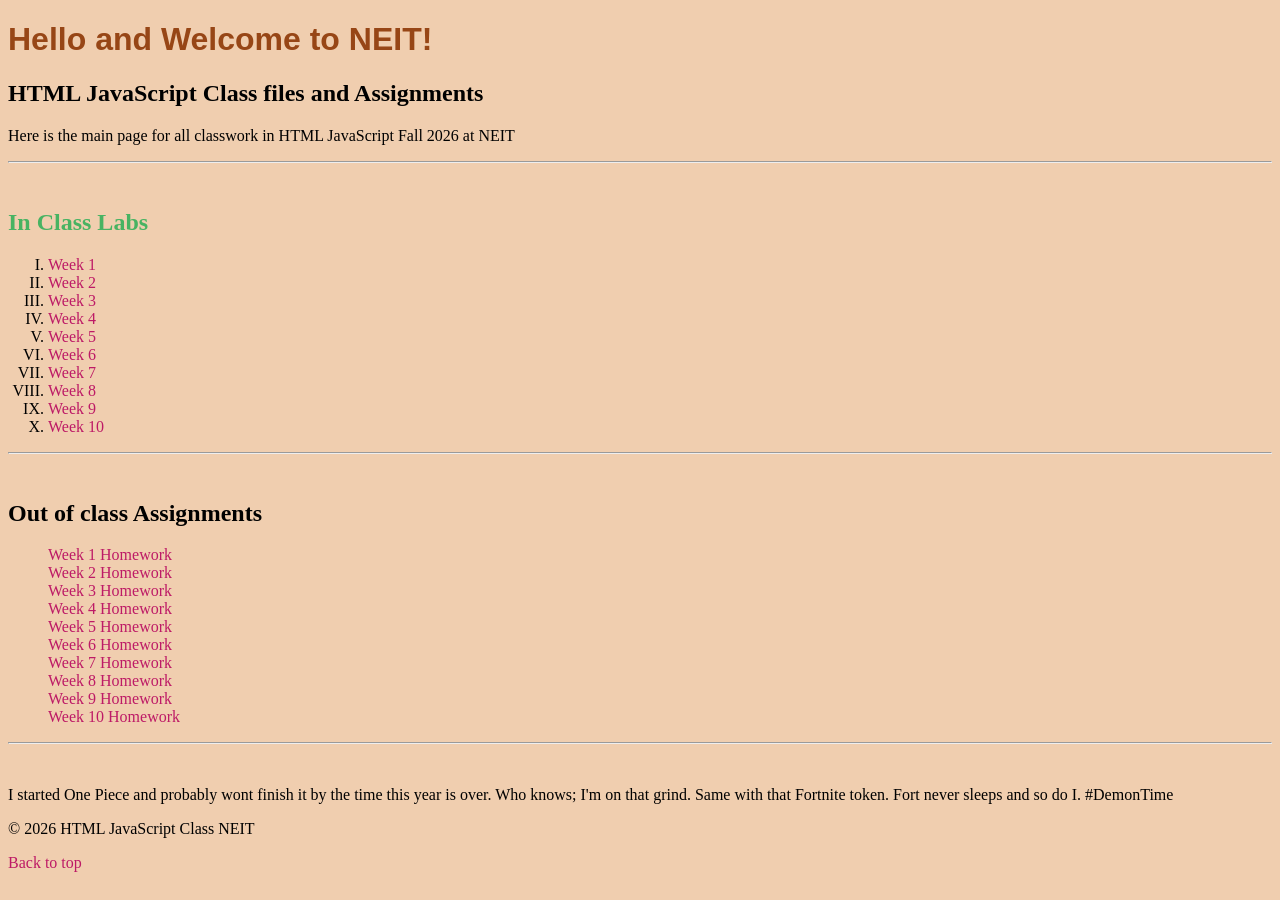
<file: index.html>
<!DOCTYPE html>
<html lang="en">
    <head>
        <title>HTML JavaScript Main Page</title>
        <meta charset="utf-8">
        <meta name="viewport" content="width=device-width, initial-scale=1.0">
        <style>
            body{
                background-color: rgb(240, 206, 175);
            }
            a:link{
                text-decoration: none;
                color: rgb(189, 26, 102);
            }
            a:visited{
                color: rgb(35, 8, 110);
            }
            a:hover{
                color: white;
                text-decoration: underline;
            }
            #header2{
                color:rgb(72, 179, 98);
            }
            
        </style>
    </head>
    <body id="#top">
        <h1 style="font-family: Arial, Helvetica, sans-serif; color: rgb(151, 70, 22);">Hello and Welcome to NEIT!</h1>
        <h2 >HTML JavaScript Class files and Assignments</h2>
        <p>Here is the main page for all classwork in HTML JavaScript Fall 2026 at NEIT</p>
        <hr>
        <br>
        <h2 id="header2">In Class Labs</h2>
        <ol style="list-style-type: upper-roman;">
            <li><a href="Week1/week1.html">Week 1</a></li>
            <li><a href="Week2/week2.html">Week 2</a></li>
            <li><a href="Week3/week3.html">Week 3</a></li>
            <li><a href="Week4/index.html">Week 4</a></li>
            <li><a href="#">Week 5</a></li>
            <li><a href="Week6/index.html">Week 6</a></li>
            <li><a href="#">Week 7</a></li>
            <li><a href="#">Week 8</a></li>
            <li><a href="#">Week 9</a></li>
            <li><a href="#">Week 10</a></li>
        </ol>
        <hr>
        <br>
        <h2 id="Assignments">Out of class Assignments</h2>
        <ul style="list-style-type: none;">
            <li ><a href="#">Week 1 Homework</a></li>
            <li><a href="Week2/assignment/index.html">Week 2 Homework</a></li>
            <li><a href="Week3/Shapes_Assignment/d1_assignment/index.html">Week 3 Homework</a></li>
            <li><a href="Week4/w4_pickup/index.html">Week 4 Homework</a></li>
            <li><a href="#">Week 5 Homework</a></li>
            <li><a href="#">Week 6 Homework</a></li>
            <li><a href="#">Week 7 Homework</a></li>
            <li><a href="#">Week 8 Homework</a></li>
            <li><a href="#">Week 9 Homework</a></li>
            <li><a href="#">Week 10 Homework</a></li>
        </ul>
        <hr>
        <br>
        <p>I started One Piece and probably wont finish it by the time this year is over. Who knows; I'm on that grind. Same with that Fortnite token. Fort never sleeps and so do I. #DemonTime</p>
        <p>&copy; 2026 HTML JavaScript Class NEIT</p>
        <a href="#top">Back to top</a>
        <script>
            var name = "Samantha";
            var num = 10 + 10;
            console.log(num)
            alert(name + " Welcome to the page!!");
        </script>
    </body>
</html>
</file>
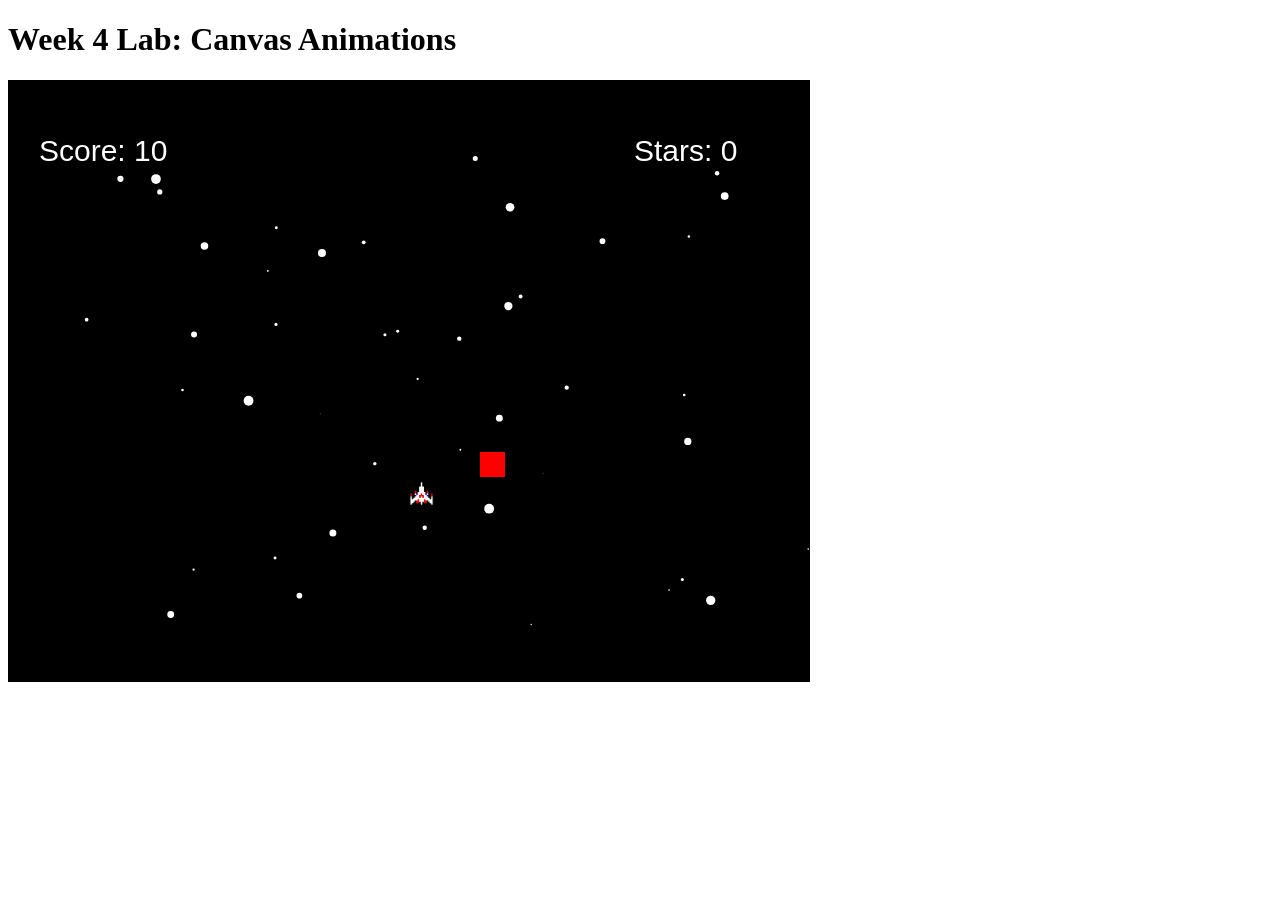
<file: Week4/index.html>
<!DOCTYPE html>
<html lang="en">
    <head>
        <title>Week 4 Lab | Canvas Animation and Interaction</title>
        <meta character set="UTF-8">
        <meta name="viewport" content="width=device-width, initial-scale=1.0">
    </head>
    <body>
        <h1>Week 4 Lab: Canvas Animations</h1>
        <canvas id="canvas" width="800" height="600" style="border: 1px solid black;"></canvas>
        <img src="images/ship.png" alt="ship" id="ship" style="display: none;">
        <script src="scripts/script.js"></script>
        <audio src="audio/button-4.mp3"></audio>
    </body>
</html>
</file>
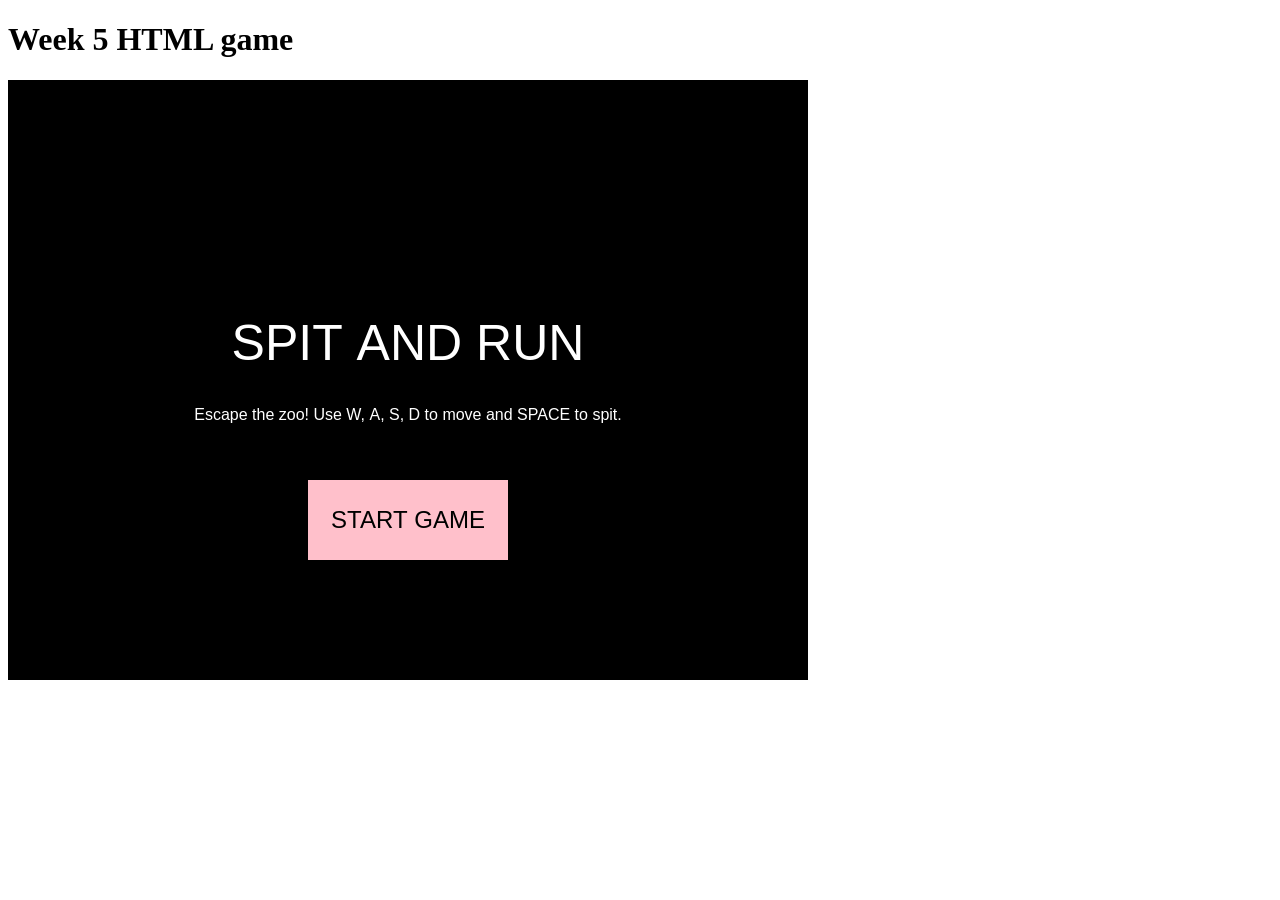
<file: Week5/index.html>
<!DOCTYPE html>
<html lang="en">
    <head>
        <title>Spit and Run</title>
        <meta characterset="UTF-8">
        <meta name="viewport" content="width=device-width, initial-scale=1.0">
    </head>
    <body>
        <h1>Week 5 HTML game</h1>
        <canvas id="canvas" width="800" height="600"></canvas>
        <img src="images/alpaca.png" alt="alpaca image" style="display: none;" id="alpaca">
        <img src="images/person.png" alt="dude image" style="display: none;" id="dudes">
        <img src="images/zookeeper.png" alt="zooKeeper image" style="display: none;" id="keeper">
        <script src="js/game.js"></script>
        <audio src="audio/velcro-strap-2.mp3"></audio>
        <audio src="audio/man-scream-01.mp3"></audio>
        <audio src="audio/man-scream-02(1).mp3"></audio>
    </body>
</html>
</file>
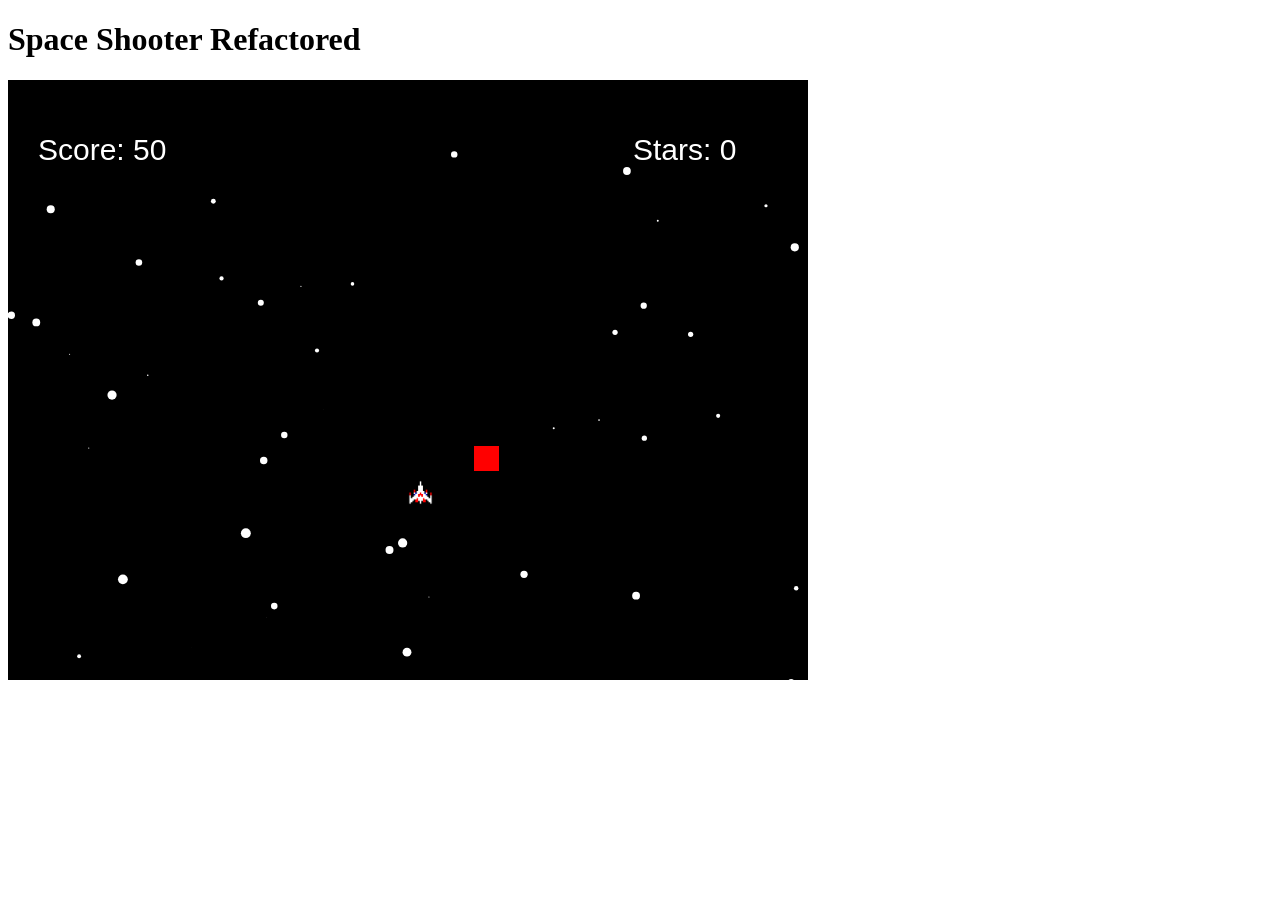
<file: Week6/index.html>
<!DOCTYPE html>
<html lang="en">
    <head>
        <title>Week 6 Refactor the Game</title>
        <meta characterset="UTF-8">
        <meta name="viewport" content="width=device-width, initial-scale=1.0">
    </head>
    <body>
        <h1>Space Shooter Refactored</h1>
        <canvas id="canvas" width="800" height="600"></canvas>
        <img src="images/ship.png" alt="ship image" style="display: none;" id="ship">
        <script src="scripts/script.js"></script>
        <audio src="audio/button-4.mp3"></audio>
    </body>
</html>
</file>
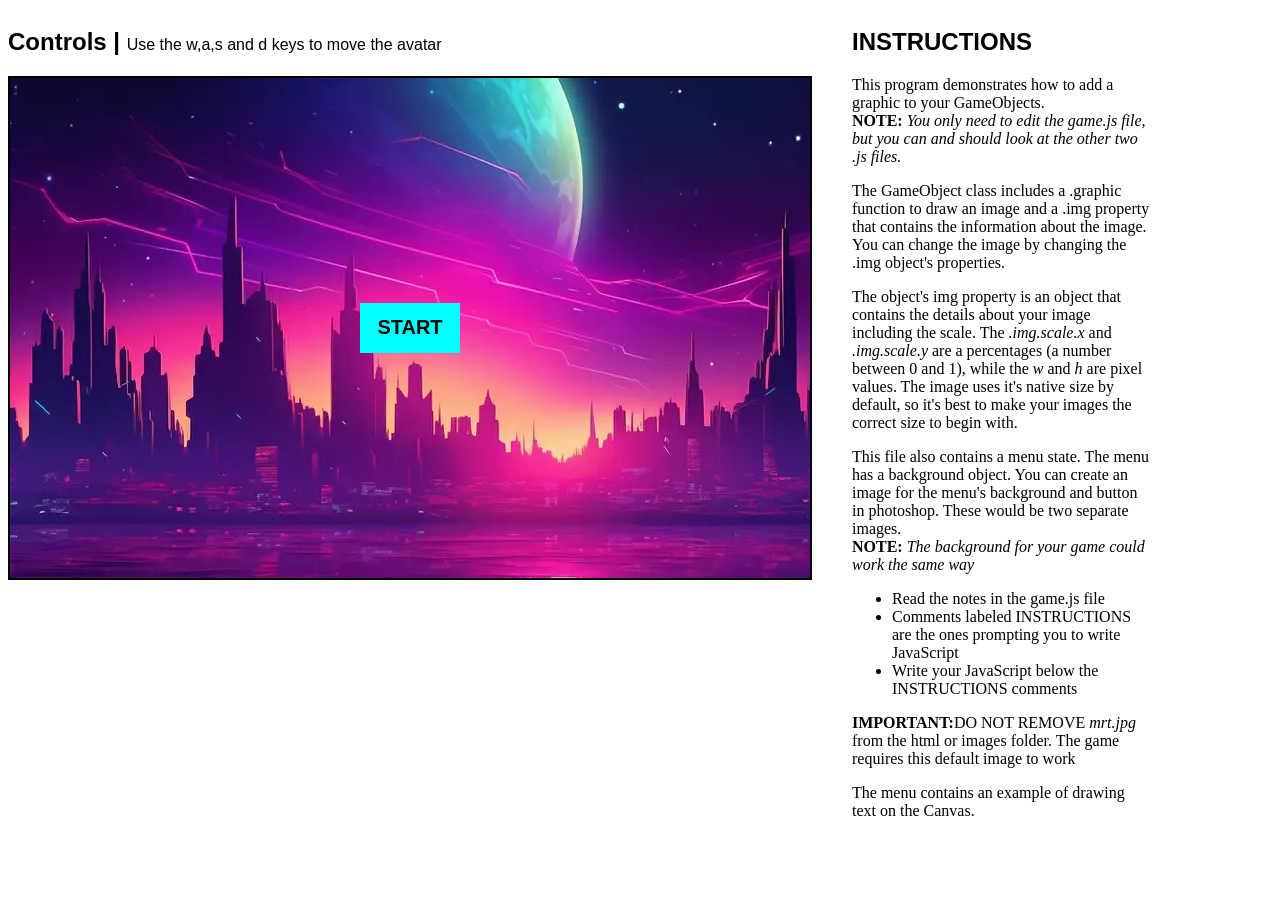
<file: Week7/index.html>
<!DOCTYPE html>
<html lang="en">
<head>
    <meta charset="UTF-8">
    <meta http-equiv="X-UA-Compatible" content="IE=edge">
    <meta name="viewport" content="width=device-width, initial-scale=1.0">
    <link rel="stylesheet" href="css/style.css">
    <title>Week 7 Images</title>
   
</head>
<body>
    <div>
        <h2>Controls | <span>Use the w,a,s and d keys to move the avatar</span></h2>
        <canvas width="800" height="500"></canvas>
    </div>
   
    <div id="instructions">
        <h2>INSTRUCTIONS</h2>
        <p>
            This program demonstrates how to add a graphic to your GameObjects.<br>
            <b>NOTE:</b> <i>You only need to edit the game.js file, but you can and should look at the other two .js files.</i>
        </p>
        <p>
           The GameObject class includes a .graphic function to draw an image and a .img property that contains the information about the image. You can change the image by changing the .img object's properties.
        </p>
        <p>
            The object's img property is an object that contains the details about your image including the scale. The <i>.img.scale.x</i> and <i>.img.scale.y</i> are a percentages (a number between 0 and 1), while the <i>w</i> and <i>h</i> are pixel values. The image uses it's native size by default, so it's best to make your images the correct size to begin with.
        </p>
        <p>
           This file also contains a menu state. The menu has a background object. You can create an image for the menu's background and button in photoshop. These would be two separate images.<br>
           <b>NOTE:</b> <i>The background for your game could work the same way</i>
        </p>
        <p>
            <ul>
                <li>Read the notes in the game.js file</li>
                <li>Comments labeled INSTRUCTIONS are the ones prompting you to write JavaScript</li>
                <li>Write your JavaScript below the INSTRUCTIONS comments</li>
            </ul>
        </p>
        <p>
            <b>IMPORTANT:</b>DO NOT REMOVE <i>mrt.jpg</i> from the html or images folder. The game requires this default image to work
        </p>
        <p>
            The menu contains an example of drawing text on the Canvas.
        </p>
    </div>
    <div class="hidden">
        <!--IMPORTANT: DO NOT REMOVE mrt.jpg. The game requires this default image to work-->
        <img src="images/mrt.jpg" alt="Mr T" id="default">
        <img src="images/menu_bg.webp" alt="menu background" id="menu-bg">
        
    </div>
    <!--controls.js contains the keyboard events and variables for movement-->
    <script src="js/controls.js"></script>
    <!--GameObject.js contains the game object class we will use or all objects in the game-->
    <script src="js/GameObject.js"></script>
    <!--game.js is the game-->
    <script src="js/game.js"></script>
</body>
</html>
</file>
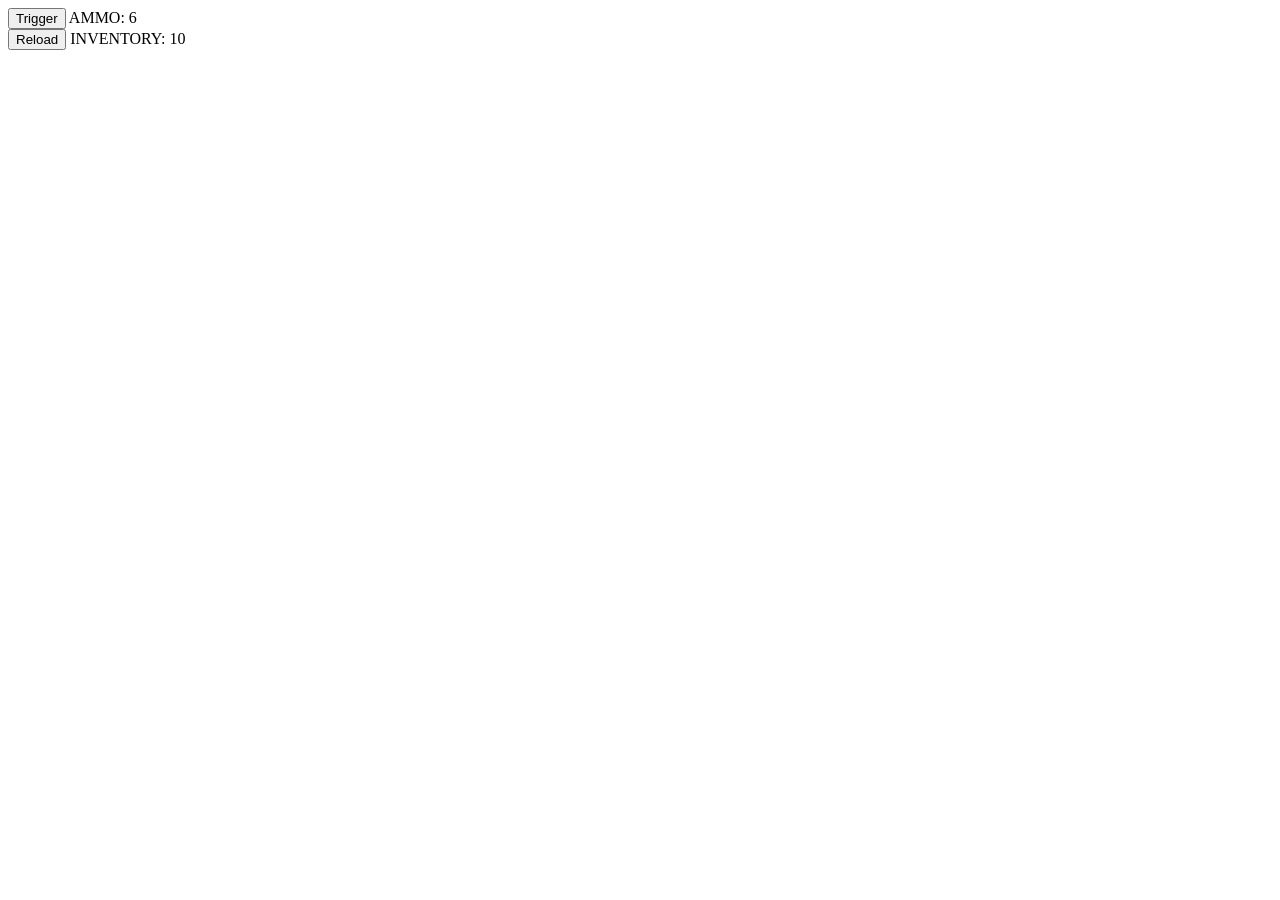
<file: Week2/assignment/index.html>
<!DOCTYPE html>
<html lang="en">
<head>
    <meta charset="UTF-8">
    <meta http-equiv="X-UA-Compatible" content="IE=edge">
    <meta name="viewport" content="width=device-width, initial-scale=1.0">
    <title>Week 2 Gun Program</title>
    <!--PUT YOUR NAME IN THE META TAG FOR AUTHOR-->
    <meta name="author" content="Samantha Almeida">
    <!--xxxxxxxxxxxxxxxxxxxxxxxxxxxxxxxxxxxxxxxx-->
    <meta name="description" content="Small programming assignment using events, variables, functions and conditional logic">
</head>
<body>
    <!--Main content of the site-->
    <div>
        <!--Control and output for the "shoot" functionality-->
        <div>
            <button id="trigger-button">Trigger</button>
            <span id="trigger-display"></span>
        </div>
        <!--Control and output for the "reload" functionality-->
        <div>
            <button id="reload-button">Reload</button>
            <span id="reload-display"></span>
        </div>
    </div>
    <script>
        /*-----------------------------------
        Project Description: 
        In this assignment you will write the code to make the following happen:
        1. Make the reload button clickable
        2. When it is clicked your inventory will lose ammo
        3. When it is clicked your gun will gain ammo
        4. The inventory should never drop below 0
        5. CHALLENGE: Can you make the correct number of ammo move from the inventory to the gun? For example if the ammo is at 4 and the max is 6 can you make only 2 subtract from inventory and add to ammo?
        6. Display the resulting numbers in the span tags.
        ------------------------------------*/

        //stores the <button> and <span> elements in variables by selecting the the elements by their id attribute. The # is used when referencing an element's id
        var triggerButton = document.querySelector(`#trigger-button`)
        var triggerDisplay = document.querySelector(`#trigger-display`)
        var reloadButton = document.querySelector(`#reload-button`)
        var reloadDisplay = document.querySelector(`#reload-display`)

        //Variables used to set up the gun and inventory values
        //Maximum amount of ammo the weapon can hold
        var max = 6
        //Amount of ammo currently loaded into the weapon
        var currentAmmo = max
        //Amount of ammo in the character's inventory
        var inventory = 10

        //Changes the words between <span> and </span> for each span element
        triggerDisplay.innerHTML = `AMMO: ${currentAmmo}`
        reloadDisplay.innerHTML = `INVENTORY: ${inventory}`

        /*
        Adds functionality to the button so that when it is clicked it will execute the shoot function
        */
        triggerButton.addEventListener(`click`, shoot)

        /*
        When the shoot function is executed by a user/player clicking the trigger button:
         1. currentAmmo is subtracted by one
         2. if currentAmmo is less than zero, it is set back to zero
         3. The triggerDisplay text is updated to show the latest value for currentAmmo
         NOTE: the "event" placeholder variable in the parenthesis needs to be there for a function to work when it is executed by a  click or any other type of event listener.
        */
        function shoot(event)
        {
            currentAmmo--
            if(currentAmmo<0)
            {
                currentAmmo = 0;
            }
            triggerDisplay.innerHTML = `AMMO: ${currentAmmo}`
        }

        /*------------------INSTRUCTIONS------------------
        Using the code above as a guide, try to make the reload button work below this comment.
        1. Add an event listener to it that calls a function when clicked
        2. Within the function do the following
            a. Subtract ammo from the inventory
            b. Add ammo to the currentAmmo
            d. Stop inventory from going into the negative numbers
            c. Display the result on in the reloadDisplay by changing it's innerHTML
            d. EXTRA CHALLENGE: Figure out how much ammo to load. This will require some math based on how much ammo has been expended and the maximum amount ammo the weapon can hold
        --------------------------------------------------*/
        reloadButton.addEventListener(`click`, reload)
        function reload(event){
            if(currentAmmo!=max){
                inventory--
            }
            currentAmmo++
            if(currentAmmo>6){
                currentAmmo = 6;
            }
            if(inventory<0){
                inventory = 0;
            }
            triggerDisplay.innerHTML = `AMMO: ${currentAmmo}`
            reloadDisplay.innerHTML = `INVENTORY: ${inventory}`
        }
        
    </script>
</body>
</html>
</file>
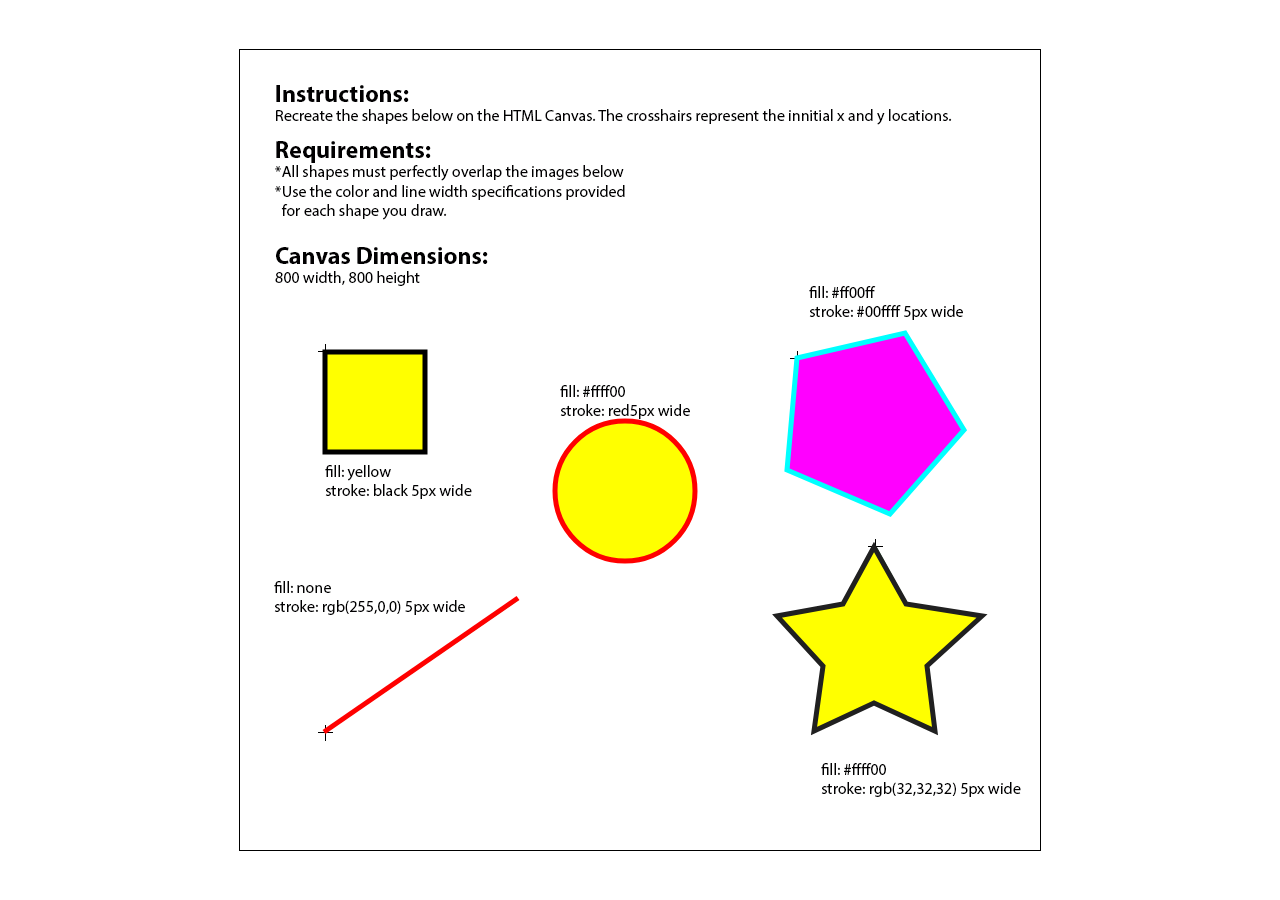
<file: Week3/Shapes_Assignment/d1_assignment/index.html>
<!DOCTYPE html>
<html lang="en">
<head>
    <meta charset="UTF-8">
    <meta name="viewport" content="width=device-width, initial-scale=1.0">
    <title>Week 7 Assignment 1 | Drawing Shapes</title>
    <link rel="stylesheet" href="style.css">
</head>
<body>
    <canvas id="canvas" width="800" height="800" style="border: 1px solid black;"></canvas>

    <script src="script.js"></script>
</body>
</html>
</file>
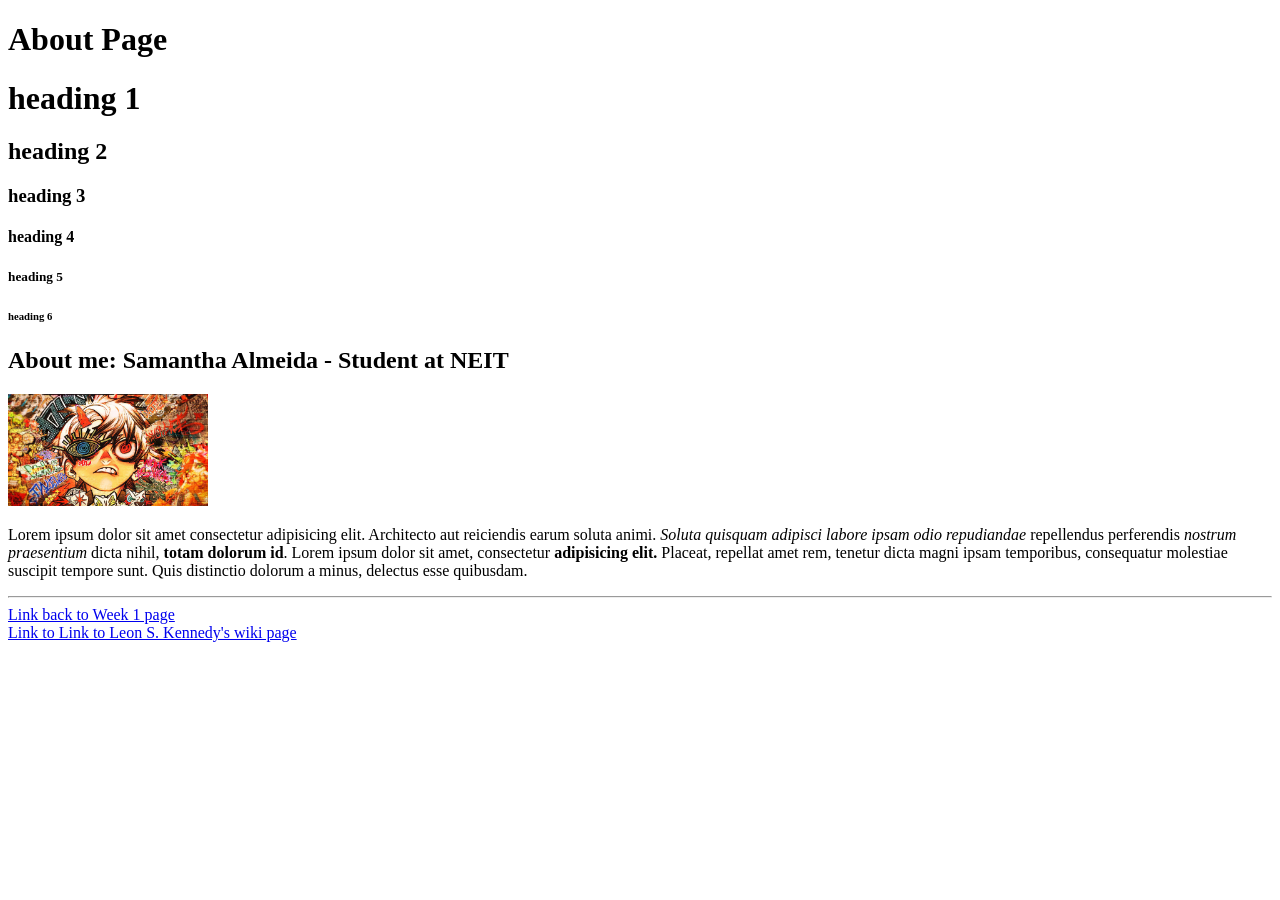
<file: Week1/about.html>
<!DOCTYPE html>
<html lang="en">
<head>
    <meta charset="UTF-8">
    <meta name="viewport" content="width=device-width, initial-scale=1.0">
    <title>About Page</title>
</head>
<body>
    <h1>About Page</h1><h1>heading 1</h1>
    <h2>heading 2</h2>
    <h3>heading 3</h3>
    <h4>heading 4</h4>
    <h5>heading 5</h5>
    <h6>heading 6</h6>
    <h2>About me: Samantha Almeida - Student at NEIT</h2>
    <img src="images/SamanthaAlmeida.webp" alt="Bio Image of Samantha Almeida" width="200">
    <p>Lorem ipsum dolor sit amet consectetur adipisicing elit. Architecto aut reiciendis earum soluta animi. <i>Soluta quisquam adipisci labore ipsam odio repudiandae</i> repellendus perferendis <em>nostrum praesentium</em> dicta nihil, <b>totam dolorum id</b>. Lorem ipsum dolor sit amet, consectetur <strong>adipisicing elit.</strong> Placeat, repellat amet rem, tenetur dicta magni ipsam temporibus, consequatur molestiae suscipit tempore sunt. Quis distinctio dolorum a minus, delectus esse quibusdam.</p>
    <hr>
    <a href="week1.html">Link back to Week 1 page</a>
    <br>
    <!-- Example of a absolute path (link) -->
    <a href="https://residentevil.fandom.com/wiki/Leon_Scott_Kennedy" target="_blank">Link to Link to Leon S. Kennedy's wiki page</a>
</body>
</html>
</file>
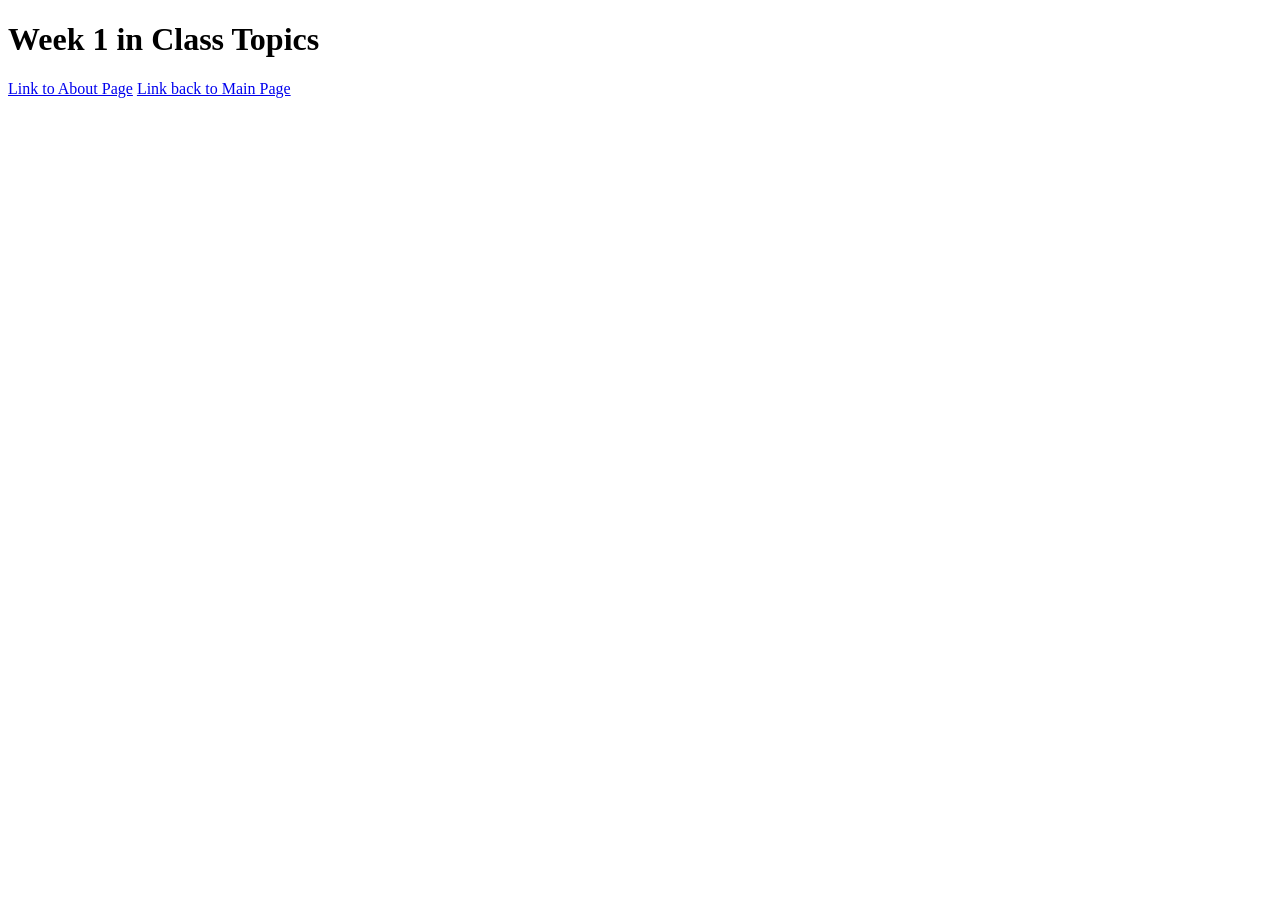
<file: Week1/week1.html>
<!DOCTYPE html>
<html lang="en">
<head>
    <meta charset="UTF-8">
    <meta name="viewport" content="width=device-width, initial-scale=1.0">
    <title>Week 1 Class Lab - HTML</title>
</head>
<body>
    <h1>Week 1 in Class Topics</h1>
    <a href="about.html">Link to About Page</a>
    <!-- Example of link to outside of folder -->
    <a href="../index.html">Link back to Main Page</a>
</body>
</html>
</file>
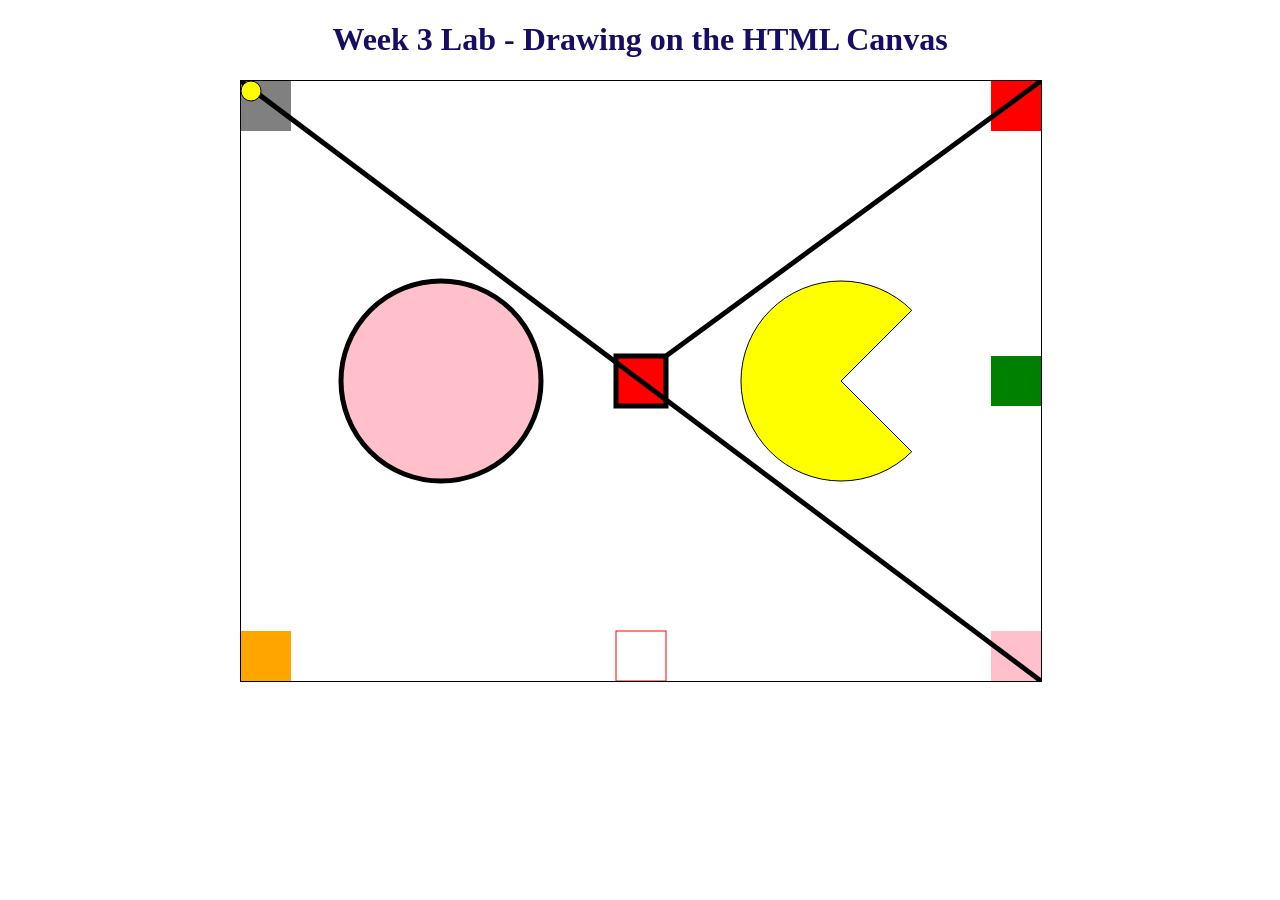
<file: Week3/week3.html>
<!DOCTYPE html>
<html lang="en">
    <head>
        <title>Week 3 Drawing using the HTML Canvas</title>
        <meta http-equiv="Content-Type" content="text/html;charset=UTF-8">
        <meta name="viewport" content="width=device-width, initial-scale=1.0">
        <style>
            #container{
                width: 800px;
                text-align: center;
                margin-left: auto;
                margin-right: auto;
                color: #150e66;
            }
        </style>
    </head>
    <body>
        <div id="container">
             <h1>Week 3 Lab - Drawing on the HTML Canvas</h1>
            <canvas id="canvas" width="800" height="600" style="border: 1px solid black;">
                You browser does not support the html canvas element
            </canvas>
        </div>
       
        <!-- In Document JavaScript -->
         <script>
            //These are the common variables for setting up the canvas
            var canvas = document.getElementById("canvas");
            var ctx = canvas.getContext("2d");

            //draw a square 
            ctx.fillStyle = "#ff0000";
            ctx.fillRect(canvas.width/2 - 25, canvas.height/2 - 25, 50, 50);

            ctx.fillStyle = "green";
            ctx.fillRect(750, canvas.height/2 - 25, 50, 50);
            ctx.fillStyle = "gray";
            ctx.fillRect(0, 0, 50, 50);
            ctx.fillStyle = "orange";
            ctx.fillRect(0, canvas.height - 50, 50, 50);
            ctx.fillStyle = "red";
            ctx.fillRect(750, 0, 50, 50);
            ctx.fillStyle = "pink";
            ctx.fillRect(750, canvas.height - 50, 50, 50);
            //Outline Box
            ctx.strokeStyle = "red";
            ctx.strokeRect(canvas.width/2 - 25, canvas.height - 50, 50, 50);


            //Let's draw some lines
            ctx.strokeStyle = "black";
            ctx.lineWidth = 5.0;
            ctx.beginPath();
            ctx.moveTo(0,0);
            ctx.lineTo(800, 600);
            ctx.stroke();

            ctx.beginPath();
            ctx.moveTo(800,0);
            ctx.lineTo(canvas.width/2 + 25, canvas.height/2 -25);
            ctx.lineTo(canvas.width/2 + 25, canvas.height/2 + 25);
            ctx.lineTo(canvas.width/2 - 25, canvas.height/2 + 25);
            ctx.lineTo(canvas.width/2 - 25, canvas.height/2 - 25);
            ctx.lineTo(canvas.width/2 + 25, canvas.height/2 - 25);
            ctx.stroke();

            //lets draw a circle
            ctx.beginPath();
            ctx.arc(200,300, 100, 0, 2 * Math.PI);
            ctx.fill();
            ctx.stroke();

            //lets draw a circle again - It's Pacman
            ctx.fillStyle = "yellow";
            ctx.lineWidth = 1.0;
            ctx.beginPath();
            ctx.arc(600,300, 100, degreesToRadians(45), degreesToRadians(315));
            ctx.lineTo(600,300);
            ctx.closePath();
            ctx.fill();
            ctx.stroke();

            function degreesToRadians(degrees){
                let radian = degrees * (Math.PI/180);
                return radian;
            }

            function drawCircle(xPos, yPos, radius, startAngle, endAngle){
                ctx.beginPath();
                ctx.arc(xPos, yPos, radius, degreesToRadians(startAngle), degreesToRadians(endAngle));
                ctx.fill();
                ctx.stroke();
                console.log("Circle");
            }

            drawCircle(10,10, 10, 0, 360);

         </script>
    </body>
</html>
</file>
<file: Week7/css/style.css>
body{
    /*
       Centers the canvas
    */
    display:flex;
    justify-content: flex-start;
    align-items: flex-start;
}
canvas{
    border:2px solid black;
    /*
        !IMPORTANT! Change the source of this image
        
        NOTE: it should only require you to change the file name not the path. 
        NOTE: This path uses ../ to navigate up one level into the root folder where the "images" folder is located.
    */
    /*background-image: url(../images/mrt.jpg);*/
}
#instructions{
    width:300px;
    padding:0 20px 20px 20px;
    margin-left: 20px;
}
h2{
    font-family:Arial, Helvetica, sans-serif;
}
h2 span{
    font-family:Arial, Helvetica, sans-serif;
    font-size:16px;
    font-weight:normal;
}

.game-img{
    /*
       hides all html <img> tags
    */
    display:none;
}
.hidden{
    display:none;
}
</file>
<file: Week3/Shapes_Assignment/d1_assignment/style.css>
html,body{
    margin:0;
    height:100%;
}
body{
    display:flex;
    justify-content: center;
    align-items: center;
}
canvas{
    border:1px solid black;
    background-image:url(images/shapes.png);
}
</file>
